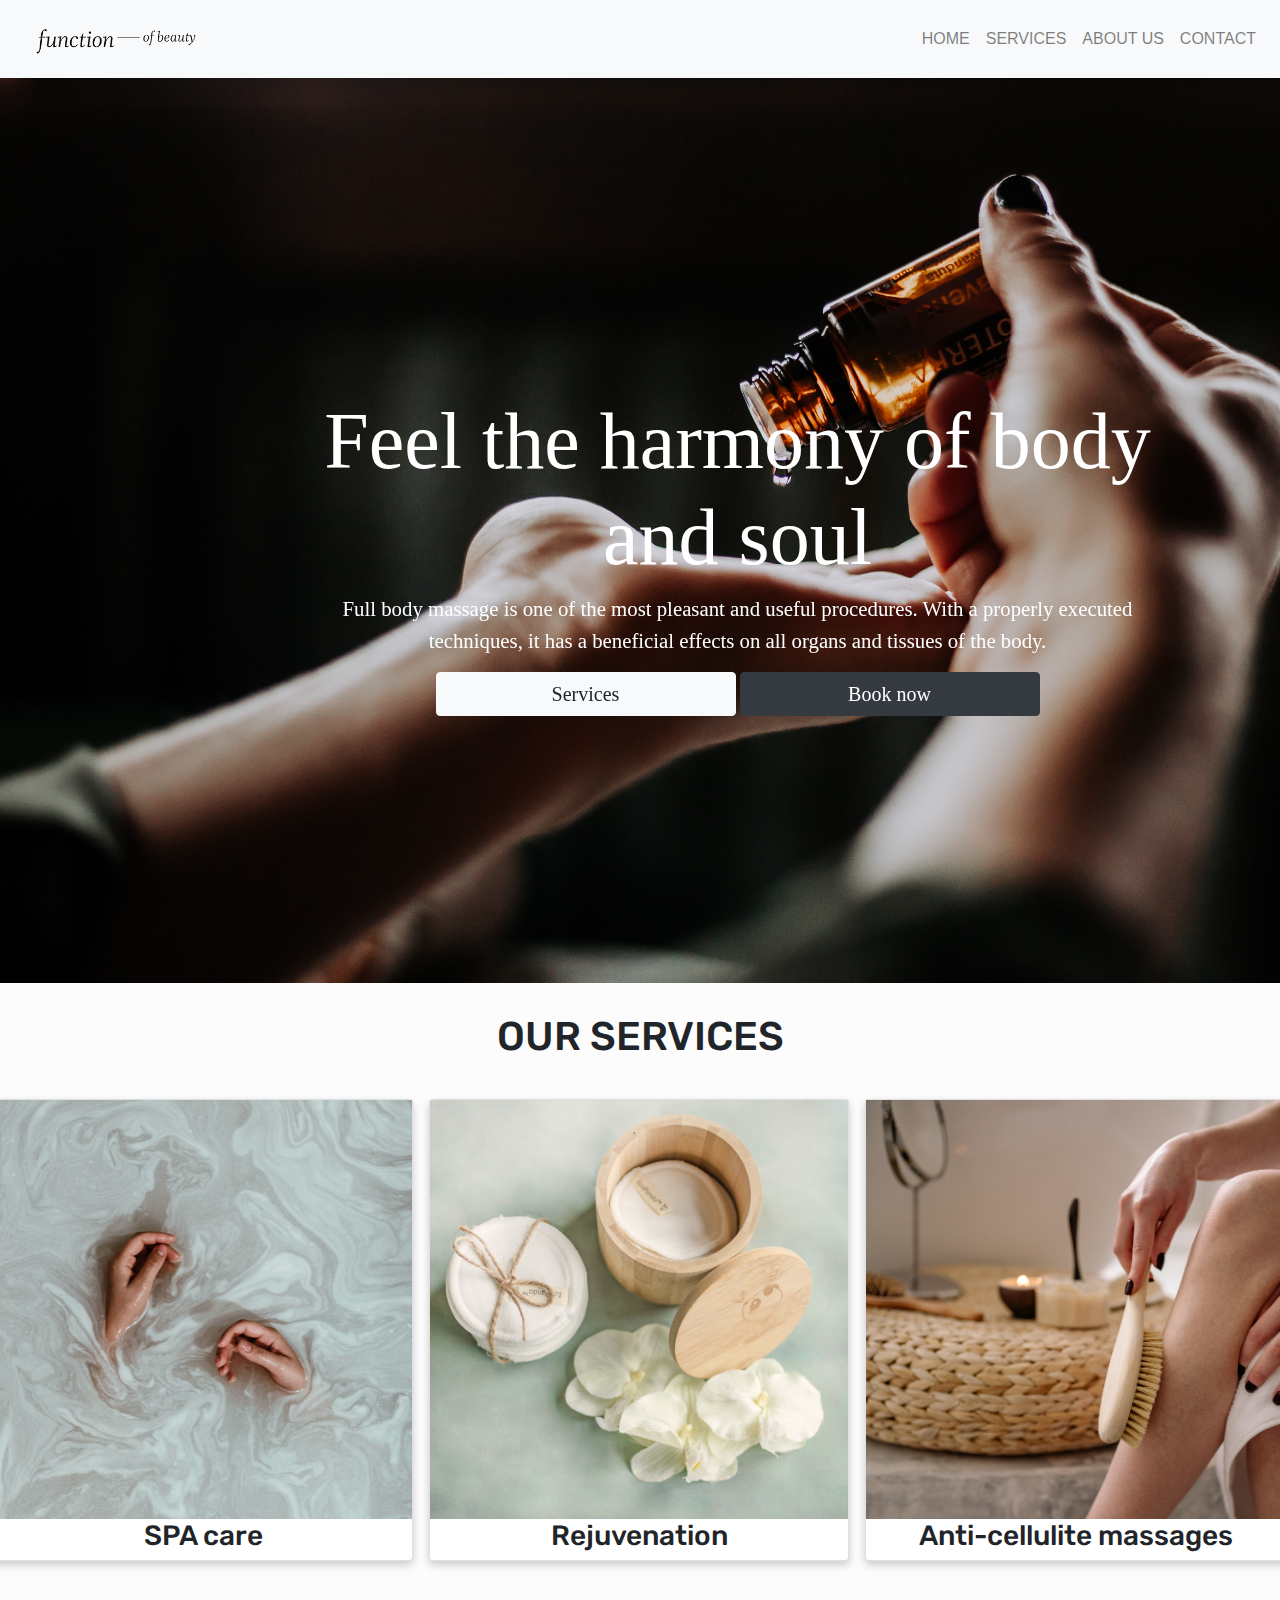
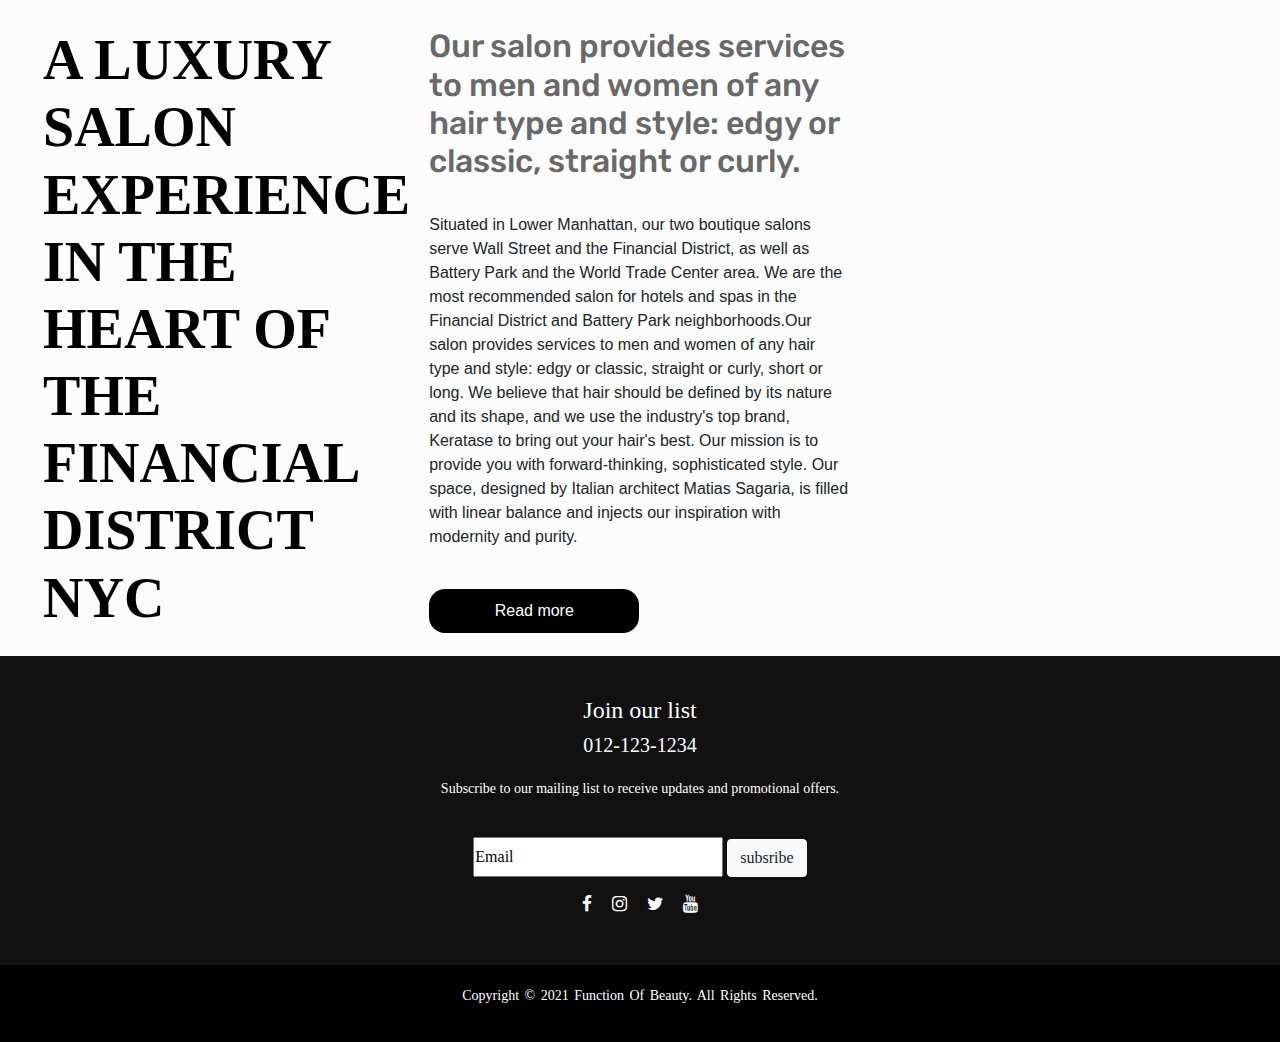
<file: index.html>
<!DOCTYPE html>
<html lang="en">
  <head>
    <meta charset="utf-8">
    <!-- Latest compiled and minified CSS -->
    <link rel="stylesheet" href="https://maxcdn.bootstrapcdn.com/bootstrap/4.5.2/css/bootstrap.min.css">

    <!-- jQuery library -->
    <script src="https://ajax.googleapis.com/ajax/libs/jquery/3.5.1/jquery.min.js"></script>

    <!-- Popper JS -->
    <script src="https://cdnjs.cloudflare.com/ajax/libs/popper.js/1.16.0/umd/popper.min.js"></script>

    <!-- Latest compiled JavaScript -->
    <script src="https://maxcdn.bootstrapcdn.com/bootstrap/4.5.2/js/bootstrap.min.js"></script>

    <link rel="stylesheet" href="style.css">

    <link rel="stylesheet" href="https://cdnjs.cloudflare.com/ajax/libs/font-awesome/4.7.0/css/font-awesome.min.css">


    <!-- font from google fonts -->
    <link rel="preconnect" href="https://fonts.googleapis.com"> 
    <link rel="preconnect" href="https://fonts.gstatic.com" crossorigin> 
    <link href="https://fonts.googleapis.com/css2?family=EB+Garamond:ital,wght@0,400;0,500;0,600;0,700;0,800;1,400;1,500;1,600;1,700;1,800&display=swap" rel="stylesheet">
    <link href="https://fonts.googleapis.com/css2?family=EB+Garamond:ital,wght@0,400;0,500;0,600;0,700;0,800;1,400;1,500;1,600;1,700;1,800&family=Rubik:ital,wght@0,300;0,400;0,500;0,600;0,700;0,800;0,900;1,300;1,400;1,500;1,600;1,700;1,800;1,900&display=swap" rel="stylesheet">

    <title> SPA </title>

    <!--NAVBAR-->
    <nav class="navbar navbar-expand-sm bg-light navbar-light fixed-top">

    <!-- LOGO -->
    <a class="navbar-brand" href="SPA.html">
    <img src="image/function-of-beauty.png" style="width: 200px;">
    </a>

    <!-- MARGIN -->
      <ul class="navbar-nav ml-auto">

      <li class="nav-item">
        <a class="nav-link" href="index.html">HOME</a>
      </li>

      <li class="nav-item">
       <a class="nav-link" href="spaservice.html">SERVICES</a>
      </li>

      <li class="nav-item">
        <a class="nav-link" href="spaabout.html">ABOUT US</a>
      </li>

      <li class="nav-item">
       <a class="nav-link" href="spacontact.html">CONTACT</a>
      </li>
      </form>
    </nav>
  </head>
  <!--Text over image-->
  <head>
  <meta charset="utf-8">
  <style>
    .box{
        position: relative;
        display: inline-block; /* Make the width of box same as image */
    }
    .box .text{
        position: absolute;
        z-index: 999;
        margin: 0 auto;
        left: 0;
        right: 0;
        top: 40%; /* Adjust this value to move the positioned div up and down */
        text-align: center;
        width: 60%; /* Set the width of the positioned div */
        color: white;
        font-family: 'Garamond', standard;
    }
  
  </style>
  </head> 
  <body class="1">
    <div class="box">
        <img src="image/s1.jpg" style="width: 1475px;">
        <div class="text">
            <h1 style="font-size: 500%;">Feel the harmony of body and soul</h1>
            <p class="text1" style="font-size:130%">Full body massage is one of the most pleasant and useful procedures. With a properly executed techniques, it has a beneficial effects on all organs and tissues of the body.</p>
            <button type="button" class="btn btn-light" style="width:300px; font-size: 20px;">Services</button>
            <button type="button" class="btn btn-dark" style="width: 300px;font-size: 20px;">Book now</button>
        </div>
    </div>
  </body>

<body class="main">
  <h1 style="font-family: Rubik; padding-top:30px; padding-bottom: 30px; text-align: center;">OUR SERVICES</h1>
  <section>
    <style>
html {
  box-sizing: border-box;
}

*, *:before, *:after {
  box-sizing: inherit;
}

.column {
  float: left;
  width: 33.3%;
  margin-bottom: 16px;
  padding: 0 8px;
}

@media screen and (max-width: 650px) {
  .column {
    width: 100%;
    display: block;
  }
}

.card {
  box-shadow: 0 4px 8px 0 rgba(0, 0, 0, 0.2);
}

.container {
  padding: 0 16px;
}

.container::after, .row::after {
  content: "";
  clear: both;
  display: table;
}



</style>
</head>
<body>

<div class="row">
  <div class="column">
    <div class="card">
      <img src="image/s3.jpg" style="width:100%">
      <div class="container">
        <h3 style="text-align: center; font-family: Rubik">SPA care</h3> 
      </div>
    </div>
  </div>

  <div class="column">
    <div class="card">
      <img src="image/s4.jpg" style="width:100%">
      <div class="container">
        <h3 style="text-align:center;font-family: Rubik;">Rejuvenation</h3>
      </div>
    </div>
  </div>
  
  <div class="column">
    <div class="card">
      <img src="image/s2.jpg" style="width:100%">
      <div class="container">
        <h3 style="text-align:center;font-family: Rubik;">Anti-cellulite massages</h3>
      </div>
    </div>
  </div>
</div>
  </section>
<!--text content-->
  <section>

    <div class="row">
      <div class="column">
        <div class="container1">
        <h1 class="heading1">A LUXURY SALON EXPERIENCE IN THE HEART OF THE FINANCIAL DISTRICT NYC</h1>
        </div>
      </div>

      <div class="column">
        <div class="container2">
          <h2 class="heading2">Our salon provides services to men and women of any hair type and style: edgy or classic, straight or curly.</h2>
          <br>
          <p>Situated in Lower Manhattan, our two boutique salons serve Wall Street and the Financial District, as well as Battery Park and the World Trade Center area. We are the most recommended salon for hotels and spas in the Financial District and Battery Park neighborhoods.Our salon provides services to men and women of any hair type and style: edgy or classic, straight or curly, short or long. We believe that hair should be defined by its nature and its shape, and we use the industry's top brand, Keratase to bring out your hair's best. 

          Our mission is to provide you with forward-thinking, sophisticated style. Our space, designed by Italian architect Matias Sagaria, is filled with linear balance and injects our inspiration with modernity and purity.</p><br>
          
          <button class="button-baby">Read more</button>
        </div>
          
  </section>

</body>


<!--STYLING-->
<style>
  .main{
    margin-left: 70px;
    margin-right: 30px;
    padding-top: 30px;
  }

  .heading1 {

  font-family: 'Garamond', standard;
  color: black;
  font-size: 350%;
  font-weight: bold;
  padding-left: 50px;
  padding-top: 50px;
  }

  .heading2 {
  font-family: 'Rubik', standard;
  color: DimGray;
  font-size: 200%;
  padding-top: 50px;
  }

  .button-baby {
    background-color: black ;
    color: white;
    padding: 10px;
    border-radius: 16px;
    border: 0px;
    width: 50%;
  }

  .button-baby:hover {
    background-color: darkolivegreen;
  } 

</style>

<!--FOOTER-->
<footer>
  <div class="footer-content">
    <h4> Join our list </h4>
    <h5> 012-123-1234</h5>
    <p> Subscribe to our mailing list to receive updates and promotional offers.</p>
    <br>
    <form action="/action_page.php">
      <input style="height:40px; width: 250px;" type="text" id="lname" name="lname" value="Email">
      <button type="button" class="btn btn-light">subsribe</button>
</form> 
    <ul class="socials">
      <li><a href="#"><i class="fa fa-facebook"></i></a></li>
      <li><a href="#"><i class="fa fa-instagram"></i></a></li>
      <li><a href="#"><i class="fa fa-twitter"></i></a></li>
      <li><a href="#"><i class="fa fa-youtube"></i></a></li>
    </ul>
  </div>
  <div class="footer-bottom">
    <p>copyright &copy; 2021 function of beauty. All rights reserved.</p>
  </div>
</footer>

</html>
</file>
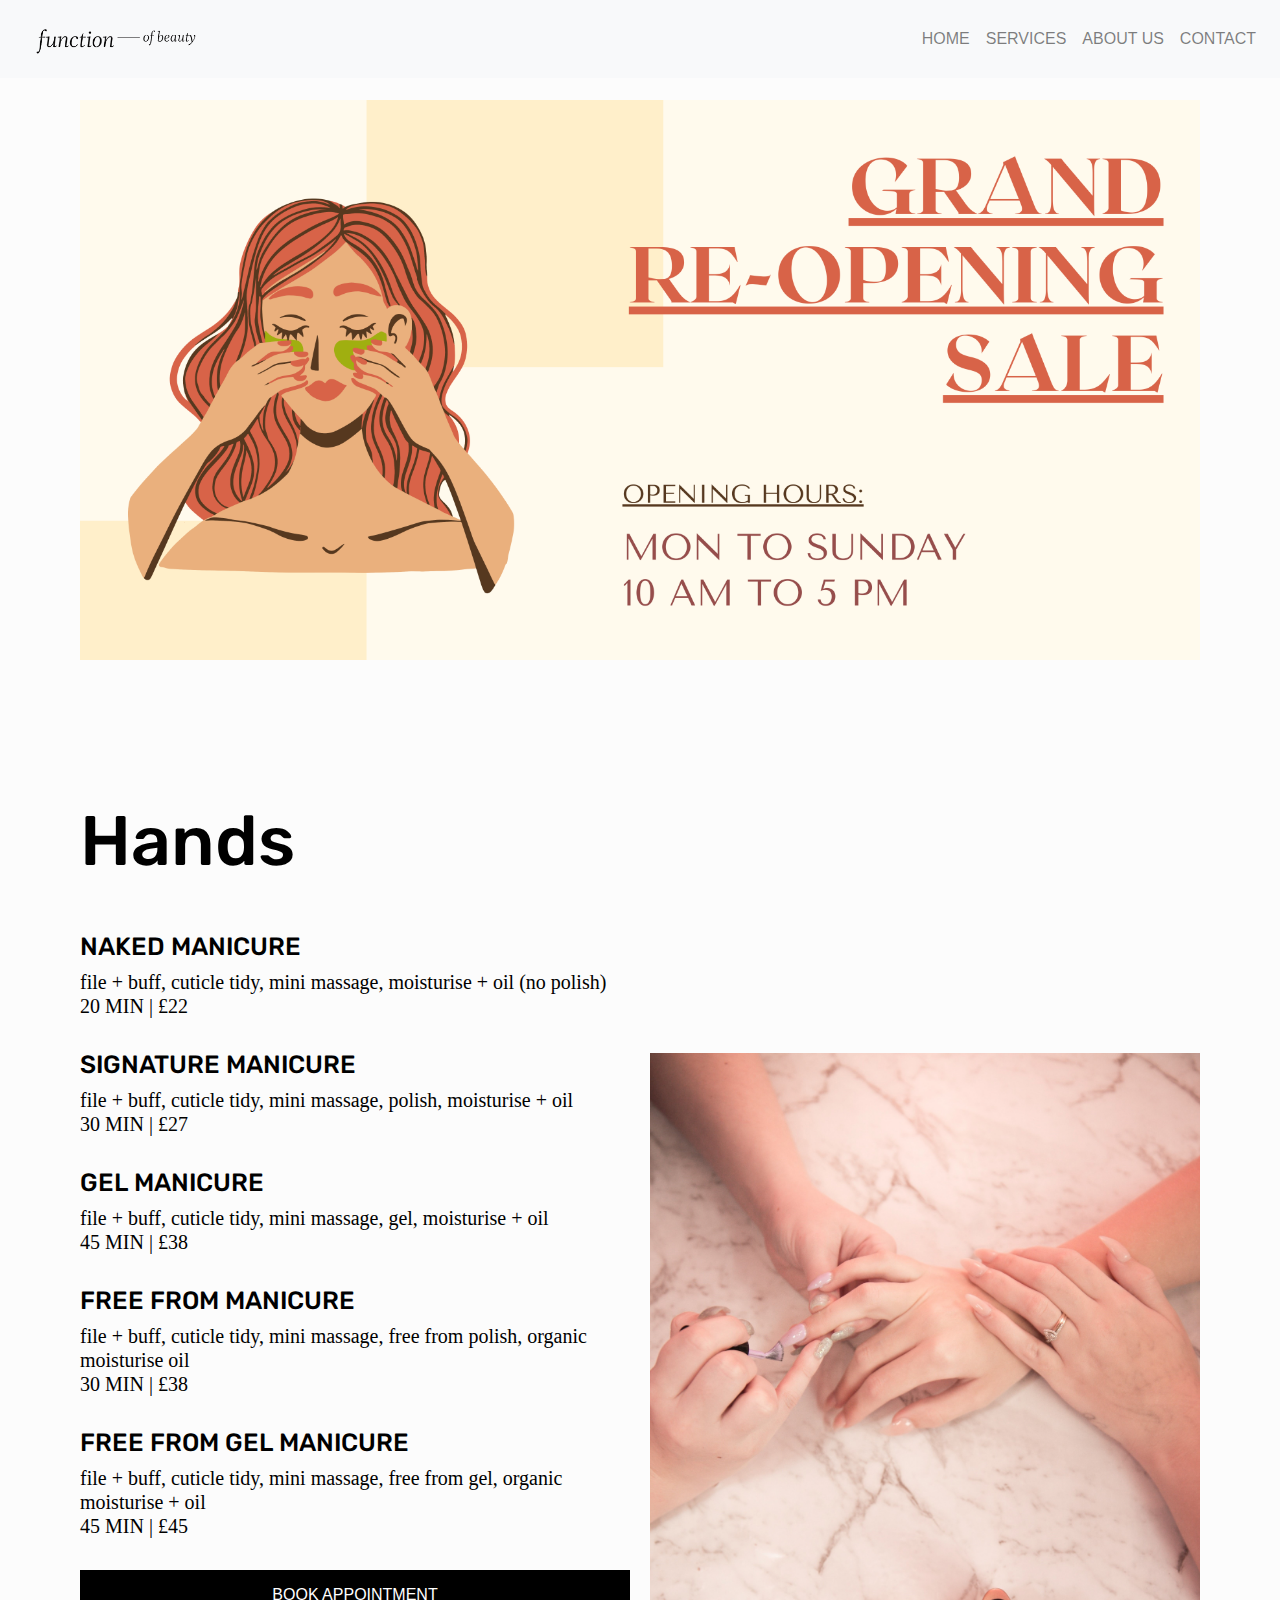
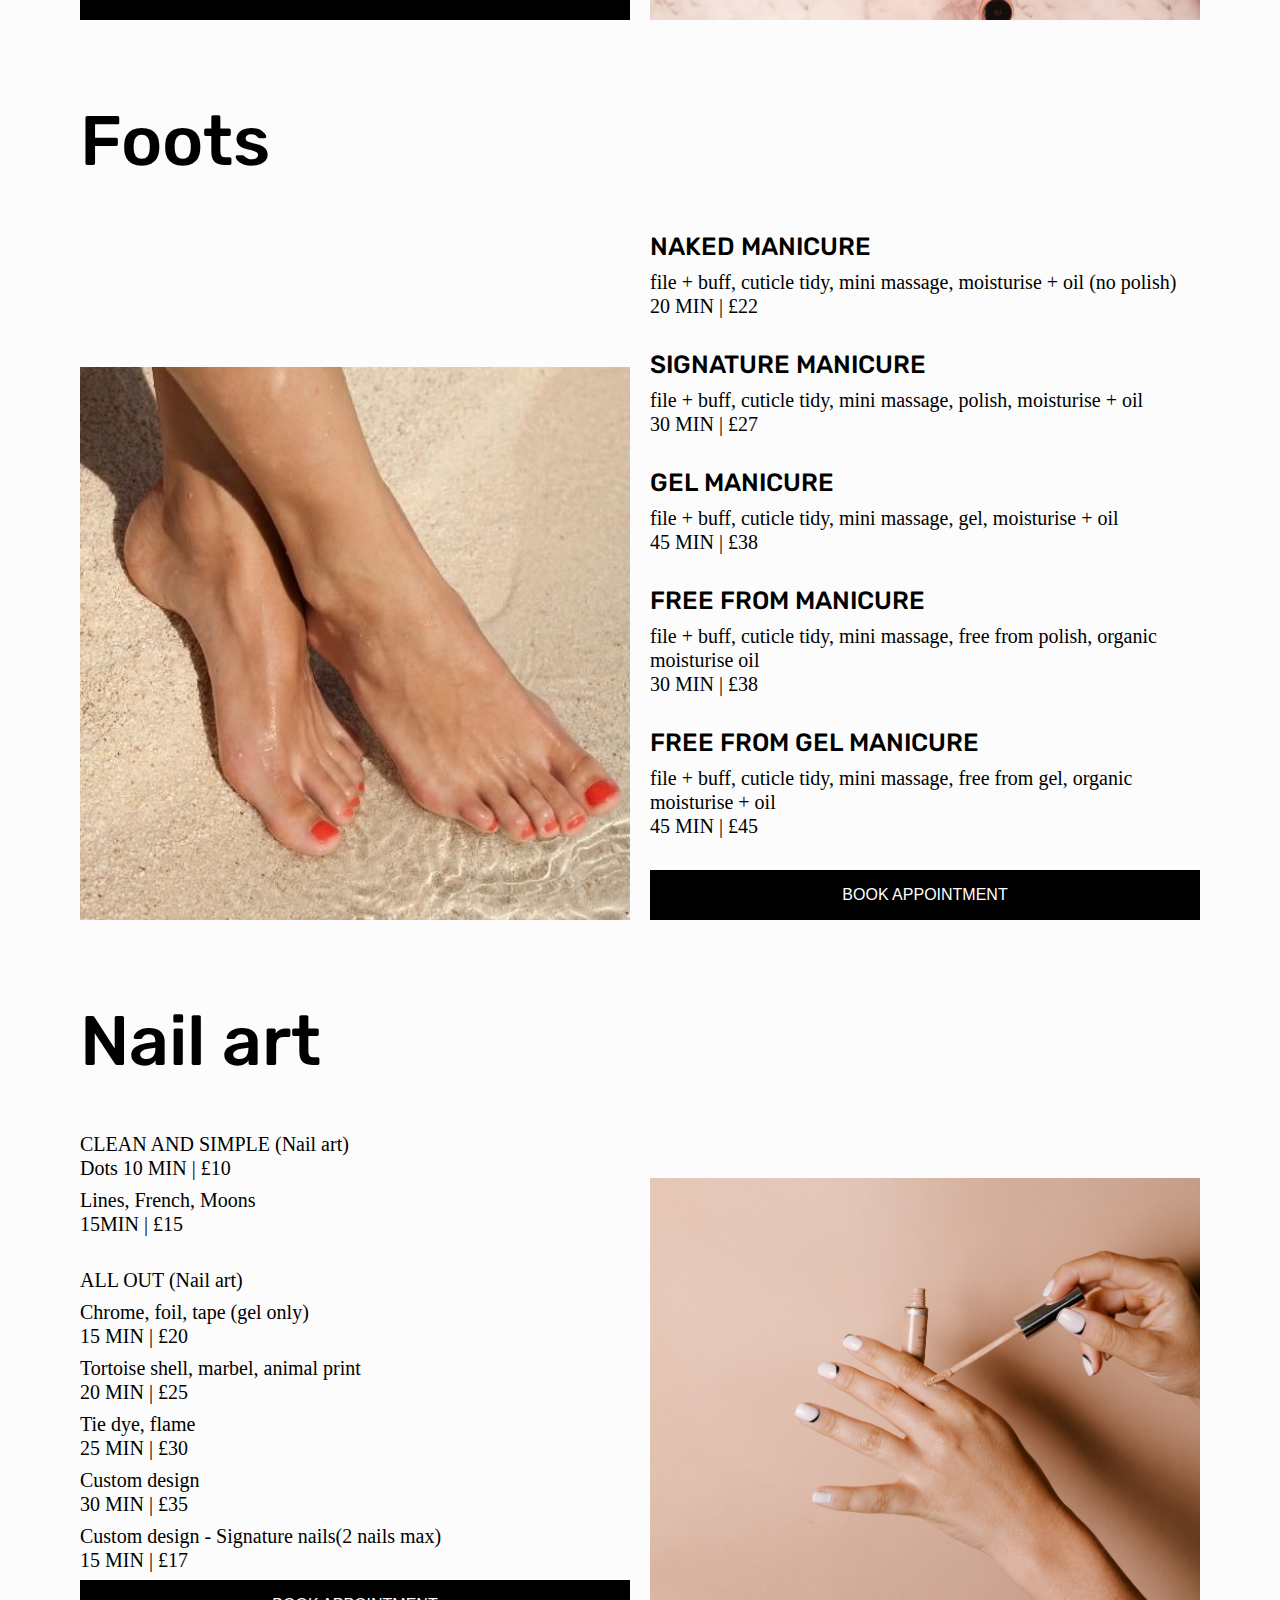
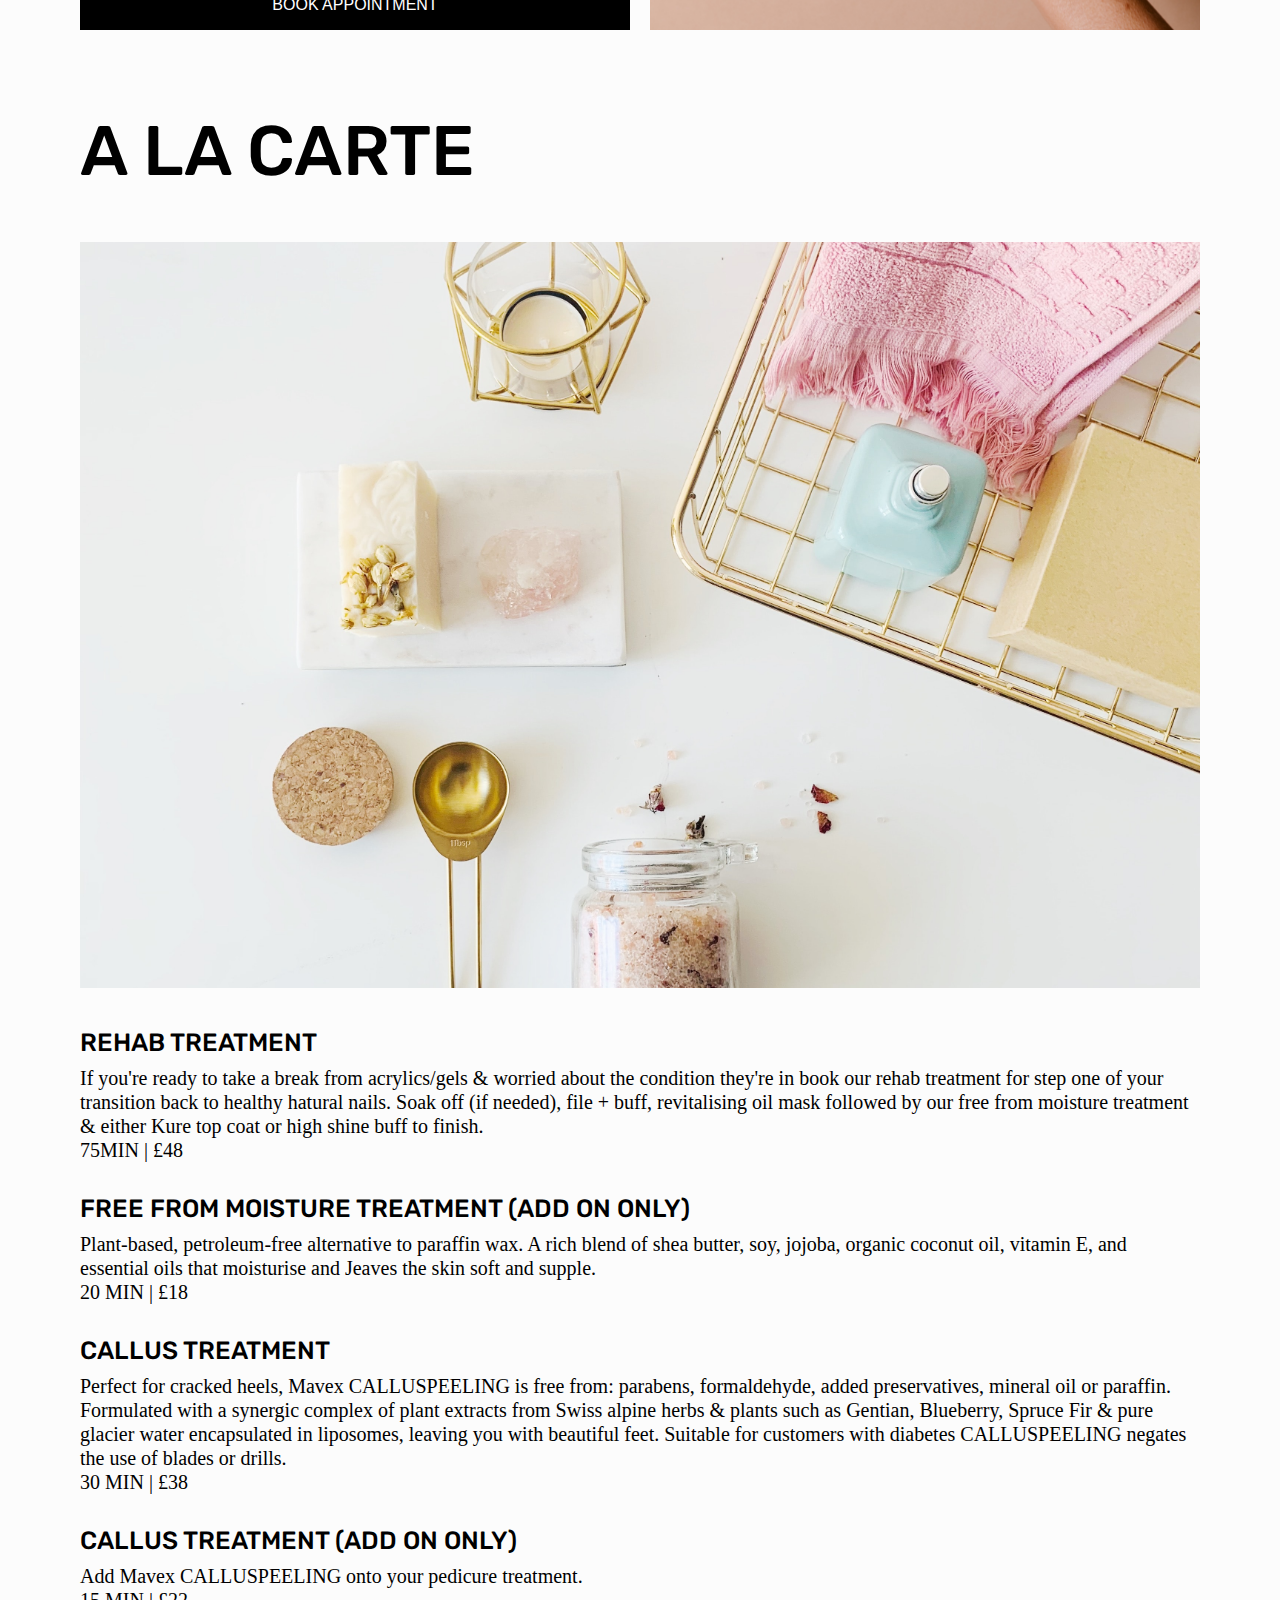
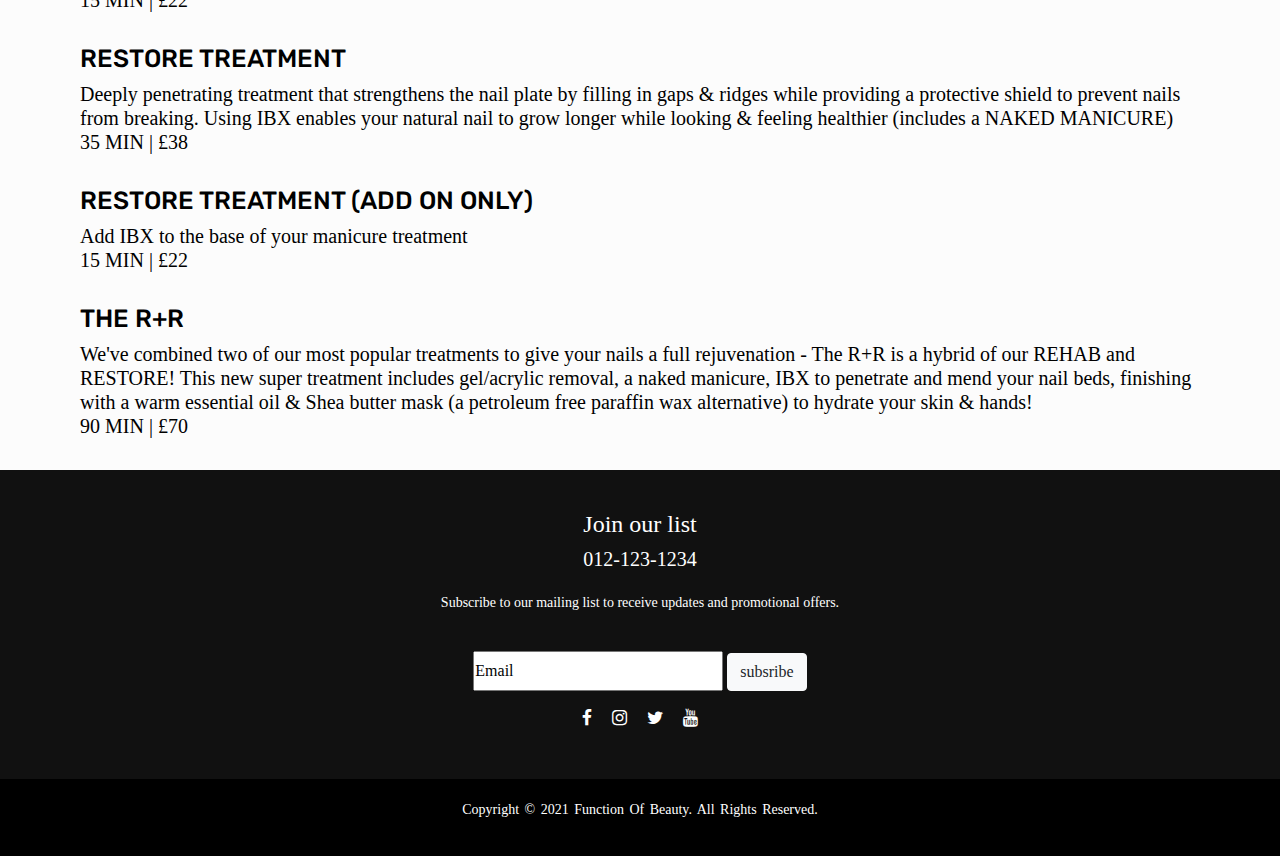
<file: spaservice.html>
<!DOCTYPE html>
<html lang="en">
  <head>
    <meta charset="utf-8">
    <!-- Latest compiled and minified CSS -->
    <link rel="stylesheet" href="https://maxcdn.bootstrapcdn.com/bootstrap/4.5.2/css/bootstrap.min.css">

    <!-- jQuery library -->
    <script src="https://ajax.googleapis.com/ajax/libs/jquery/3.5.1/jquery.min.js"></script>

    <!-- Popper JS -->
    <script src="https://cdnjs.cloudflare.com/ajax/libs/popper.js/1.16.0/umd/popper.min.js"></script>

    <!-- Latest compiled JavaScript -->
    <script src="https://maxcdn.bootstrapcdn.com/bootstrap/4.5.2/js/bootstrap.min.js"></script>

    <link rel="stylesheet" href="style.css">

    <link rel="stylesheet" href="https://cdnjs.cloudflare.com/ajax/libs/font-awesome/4.7.0/css/font-awesome.min.css">


    <!-- my font's cdm from google fonts -->
    <link rel="preconnect" href="https://fonts.googleapis.com"> 
    <link rel="preconnect" href="https://fonts.gstatic.com" crossorigin> 
    <link href="https://fonts.googleapis.com/css2?family=EB+Garamond:ital,wght@0,400;0,500;0,600;0,700;0,800;1,400;1,500;1,600;1,700;1,800&display=swap" rel="stylesheet">
    <link href="https://fonts.googleapis.com/css2?family=EB+Garamond:ital,wght@0,400;0,500;0,600;0,700;0,800;1,400;1,500;1,600;1,700;1,800&family=Rubik:ital,wght@0,300;0,400;0,500;0,600;0,700;0,800;0,900;1,300;1,400;1,500;1,600;1,700;1,800;1,900&display=swap" rel="stylesheet">

    <title> SPA </title>

    <!--NAVBAR-->
    <nav class="navbar navbar-expand-sm bg-light navbar-light fixed-top">

    <!-- LOGO -->
    <a class="navbar-brand" href="SPA.html">
    <img src="image/function-of-beauty.png" style="width: 200px;">
    </a>

    <!-- MARGIN -->
      <ul class="navbar-nav ml-auto">

      <li class="nav-item">
        <a class="nav-link" href="index.html">HOME</a>
      </li>

      <li class="nav-item">
       <a class="nav-link" href="spaservice.html">SERVICES</a>
      </li>

      <li class="nav-item">
        <a class="nav-link" href="spaabout.html">ABOUT US</a>
      </li>

      <li class="nav-item">
       <a class="nav-link" href="spacontact.html">CONTACT</a>
      </li>
      </form>
    </nav>
  </head>

  <body>
    
    <!-- banner -->
    <div class="heading">
      <img src="image/banner.png" style="width: 100%; padding: 100px 80px">
    </div>

    <!-- HAND -->
    <section>
      <div class="sv">
          <h1>Hands</h1>
      </div>
        <div class="service">
          <div class="column" style="padding-right: 10px; margin-top: auto;">
            <h2>NAKED MANICURE<br></h2>
            <h3>file + buff, cuticle tidy, mini massage, moisturise + oil (no polish)<br>
            20 MIN | £22<br><br></h3>

            <h2>SIGNATURE MANICURE<br></h2>
            <h3>file + buff, cuticle tidy, mini massage, polish, moisturise + oil<br>
            30 MIN | £27<br><br></h3>

            <h2>GEL MANICURE<br></h2>
            <h3>file + buff, cuticle tidy, mini massage, gel, moisturise + oil<br>
            45 MIN | £38 <br><br></h3>

            <h2>FREE FROM MANICURE <br></h2>
            <h3>file + buff, cuticle tidy, mini massage, free from polish, organic moisturise oil <br>
            30 MIN | £38 <br><br></h3>

            <h2>FREE FROM GEL MANICURE <br></h2>
            <h3>file + buff, cuticle tidy, mini massage, free from gel, organic moisturise + oil <br>
            45 MIN | £45<br><br></h3>

            <button class="btnsolid" style="width: 100%;">BOOK APPOINTMENT</button>
          </div>

          <div class="column" style="margin-top: auto; padding-left: 10px;">
            <img src="image/hand.jpg" style="width: 100%; ">
          </div>    
        </div>
    </section>

    <!-- FEET -->

    <section>
      <div class="sv">
        <h1>Foots</h1>
      </div>
      <div class="service">
        <div class="column" style="margin-top: auto; padding-right: 10px;">
          <img src="image/feet.jpg" style="width:100%; ">
        </div>

        <div class="column" style="padding-left: 10px; margin-top: auto;">
          <h2>NAKED MANICURE<br></h2>
          <h3>file + buff, cuticle tidy, mini massage, moisturise + oil (no polish)<br>
          20 MIN | £22<br><br></h3>

          <h2>SIGNATURE MANICURE<br></h2>
          <h3>file + buff, cuticle tidy, mini massage, polish, moisturise + oil<br>
          30 MIN | £27<br><br></h3>

          <h2>GEL MANICURE<br></h2>
          <h3>file + buff, cuticle tidy, mini massage, gel, moisturise + oil<br>
          45 MIN | £38 <br><br></h3>

          <h2>FREE FROM MANICURE <br></h2>
          <h3>file + buff, cuticle tidy, mini massage, free from polish, organic moisturise oil <br>
          30 MIN | £38 <br><br></h3>

          <h2>FREE FROM GEL MANICURE <br></h2>
          <h3>file + buff, cuticle tidy, mini massage, free from gel, organic moisturise + oil <br>
          45 MIN | £45<br><br></h3>

          <button class="btnsolid" style="width: 100%;">BOOK APPOINTMENT</button>
        </div>

      
      </div>
    </section>

    <!-- NAIL ART -->

    <section>
      <div class="sv">
          <h1>Nail art</h1>
      </div>
        <div class="service">
          <div class="column" style="padding-right: 10px; margin-top: auto;">

            <h3>CLEAN AND SIMPLE (Nail art)<br>
            Dots 10 MIN | £10<br></h3>
            <h3>Lines, French, Moons<br>
            15MIN | £15 <br><br></h3>

            <h3>ALL OUT (Nail art) <br>
            </h3>
            <h3>Chrome, foil, tape (gel only) <br>
            15 MIN | £20<br></h3>
            <h3>Tortoise shell, marbel, animal print <br>
            20 MIN | £25<br></h3>
            <h3>Tie dye, flame <br>
            25 MIN | £30<br></h3>
            <h3>Custom design <br>
            30 MIN | £35<br></h3>
            <h3>Custom design - Signature nails(2 nails max) <br>
            15 MIN | £17<br></h3>

            <button class="btnsolid" style="width: 100%;">BOOK APPOINTMENT</button>
          </div>

          <div class="column" style="margin-top: auto; padding-left: 10px;">
            <img src="image/nail.jpg" style="width: 100%; ">
          </div>    
        </div>
    </section>

    <!-- ALL -->

    <section>
      <div class="sv">
          <h1>A LA CARTE</h1>
      </div>
      <div>
        <img src="image/all.jpg" style="width: 100%; padding-left: 80px; padding-right: 80px; padding-bottom: 40px;">
      </div>
      <div style="padding-left:80px; padding-right: 80px">
        <h2>REHAB TREATMENT</h2>
          <h3>If you're ready to take a break from acrylics/gels & worried about the condition they're in book our rehab treatment for step one of your transition back to healthy hatural nails. Soak off (if needed), file + buff, revitalising oil mask followed by our free from moisture treatment & either Kure top coat or high shine buff to finish.<br>
          75MIN | £48<br><br></h3>

        <h2>FREE FROM MOISTURE TREATMENT (ADD ON ONLY)</h2>
          <h3>Plant-based, petroleum-free alternative to paraffin wax. A rich blend of shea butter, soy, jojoba, organic coconut oil, vitamin E, and essential oils that moisturise and Jeaves the skin soft and supple.<br>
          20 MIN | £18 <br><br></h3>

        <h2>CALLUS TREATMENT</h2>
          <h3> Perfect for cracked heels, Mavex CALLUSPEELING is free from: parabens, formaldehyde, added preservatives, mineral oil or paraffin. Formulated with a synergic complex of plant extracts from Swiss alpine herbs & plants such as Gentian, Blueberry, Spruce Fir & pure glacier water encapsulated in liposomes, leaving you with beautiful feet. Suitable for customers with diabetes CALLUSPEELING negates the use of blades or drills.<br>
          30 MIN | £38 <br><br></h3>

        <h2>CALLUS TREATMENT (ADD ON ONLY)</h2>
          <h3>  Add Mavex CALLUSPEELING onto your pedicure treatment.<br>
          15 MIN | £22  <br><br></h3>

        <h2>RESTORE TREATMENT</h2>
          <h3>  Deeply penetrating treatment that strengthens the nail plate by filling in gaps & ridges while providing a protective shield to prevent nails from breaking. Using IBX enables your natural nail to grow longer while looking & feeling healthier (includes a NAKED MANICURE)<br>
          35 MIN | £38  <br><br></h3>

        <h2>RESTORE TREATMENT (ADD ON ONLY)</h2>
          <h3>  Add IBX to the base of your manicure treatment<br>
          15 MIN | £22  <br><br></h3>

        <h2>THE R+R</h2>
          <h3>  We've combined two of our most popular treatments to give your nails a full rejuvenation - The R+R is a hybrid of our REHAB and RESTORE! This new super treatment includes gel/acrylic removal, a naked manicure, IBX to penetrate and mend your nail beds, finishing with a warm essential oil & Shea butter mask (a petroleum free paraffin wax alternative) to hydrate your skin & hands!<br>
          90 MIN | £70  <br><br></h3>
      </div>
    </section>

    <!--FOOTER-->
    <footer>
      <div class="footer-content">
       <h4> Join our list </h4>
        <h5> 012-123-1234</h5>
          <p> Subscribe to our mailing list to receive updates and promotional offers.</p>
        <br>
        <form action="/action_page.php">
        <input style="height:40px; width: 250px;" type="text" id="lname" name="lname" value="Email">
        <button type="button" class="btn btn-light">subsribe</button>
        </form> 
        <ul class="socials">
          <li><a href="#"><i class="fa fa-facebook"></i></a></li>
          <li><a href="#"><i class="fa fa-instagram"></i></a></li>
          <li><a href="#"><i class="fa fa-twitter"></i></a></li>
          <li><a href="#"><i class="fa fa-youtube"></i></a></li>
        </ul>
      </div>
      <div class="footer-bottom">
        <p>copyright &copy; 2021 function of beauty. All rights reserved.</p>
      </div>
    </footer>

  </body>

  <style>
    .sv {
    padding-top: 40px;
    padding-bottom: 40px;
    padding-right: 80px;
    padding-left: 80px;
    }

    .service {
    padding-top: 0px;
    padding-left: 80px;
    padding-right: 80px;
    padding-bottom: 40px;
    display: flex;
  }

    .column {
    display: block;
    float: left;
    width: 50%;
    margin-top: auto;
  }

    .btnsolid{
    margin: 0;
    text-align: center;
    font-size: 16px;
    border: 0;
    padding: 10px 30px;
    background-color: black;
    color: white;
    transition: all .2s ease-in-out;
    display: inline;
    width: 250px;
    height: 50px;
    }

    h1 {
    font-family: Rubik, medium500;
    font-size: 70px;
    color: black;
    }

    h2{
    font-family: Rubik;
    font-size: 25px;
    color: black;
    }

    h3{
    font-family: Garamond, Regular;
    font-size: 20px;
    color: black;
    }
  </style>
</file>
<file: style.css>
*{
    margin: 0;
    padding: 0;
    box-sizing: border-box;
}
body{
    background: #fcfcfc;
}
footer{
    position: sticky;
    top: 100%;
    bottom: 0;
    left: 0;
    right: 0;
    background: #111;
    height: auto;
    width: 100vw;
    font-family: "Open Sans";
    padding-top: 40px;
    color: #fff;
}
.footer-content{
    display: flex;
    align-items: center;
    justify-content: center;
    flex-direction: column;
    text-align: center;
}
.footer-content h3{
    font-size: 1.8rem;
    font-weight: 400;
    text-transform: capitalize;
    line-height: 3rem;
}
.footer-content p{
    max-width: 500px;
    margin: 10px auto;
    line-height: 28px;
    font-size: 14px;
}
.socials{
    list-style: none;
    display: flex;
    align-items: center;
    justify-content: center;
    margin: 1rem 0 3rem 0;
}
.socials li{
    margin: 0 10px;
}
.socials a{
    text-decoration: none;
    color: #fff;
}
.socials a i{
    font-size: 1.1rem;
    transition: color .4s ease;

}
.socials a:hover i{
    color: aqua;
}

.footer-bottom{
    background: #000;
    width: 100vw;
    padding: 20px 0;
    text-align: center;
}
.footer-bottom p{
    font-size: 14px;
    word-spacing: 2px;
    text-transform: capitalize;
}
.footer-bottom span{
    text-transform: uppercase;
    opacity: .4;
    font-weight: 200;
}
</file>
